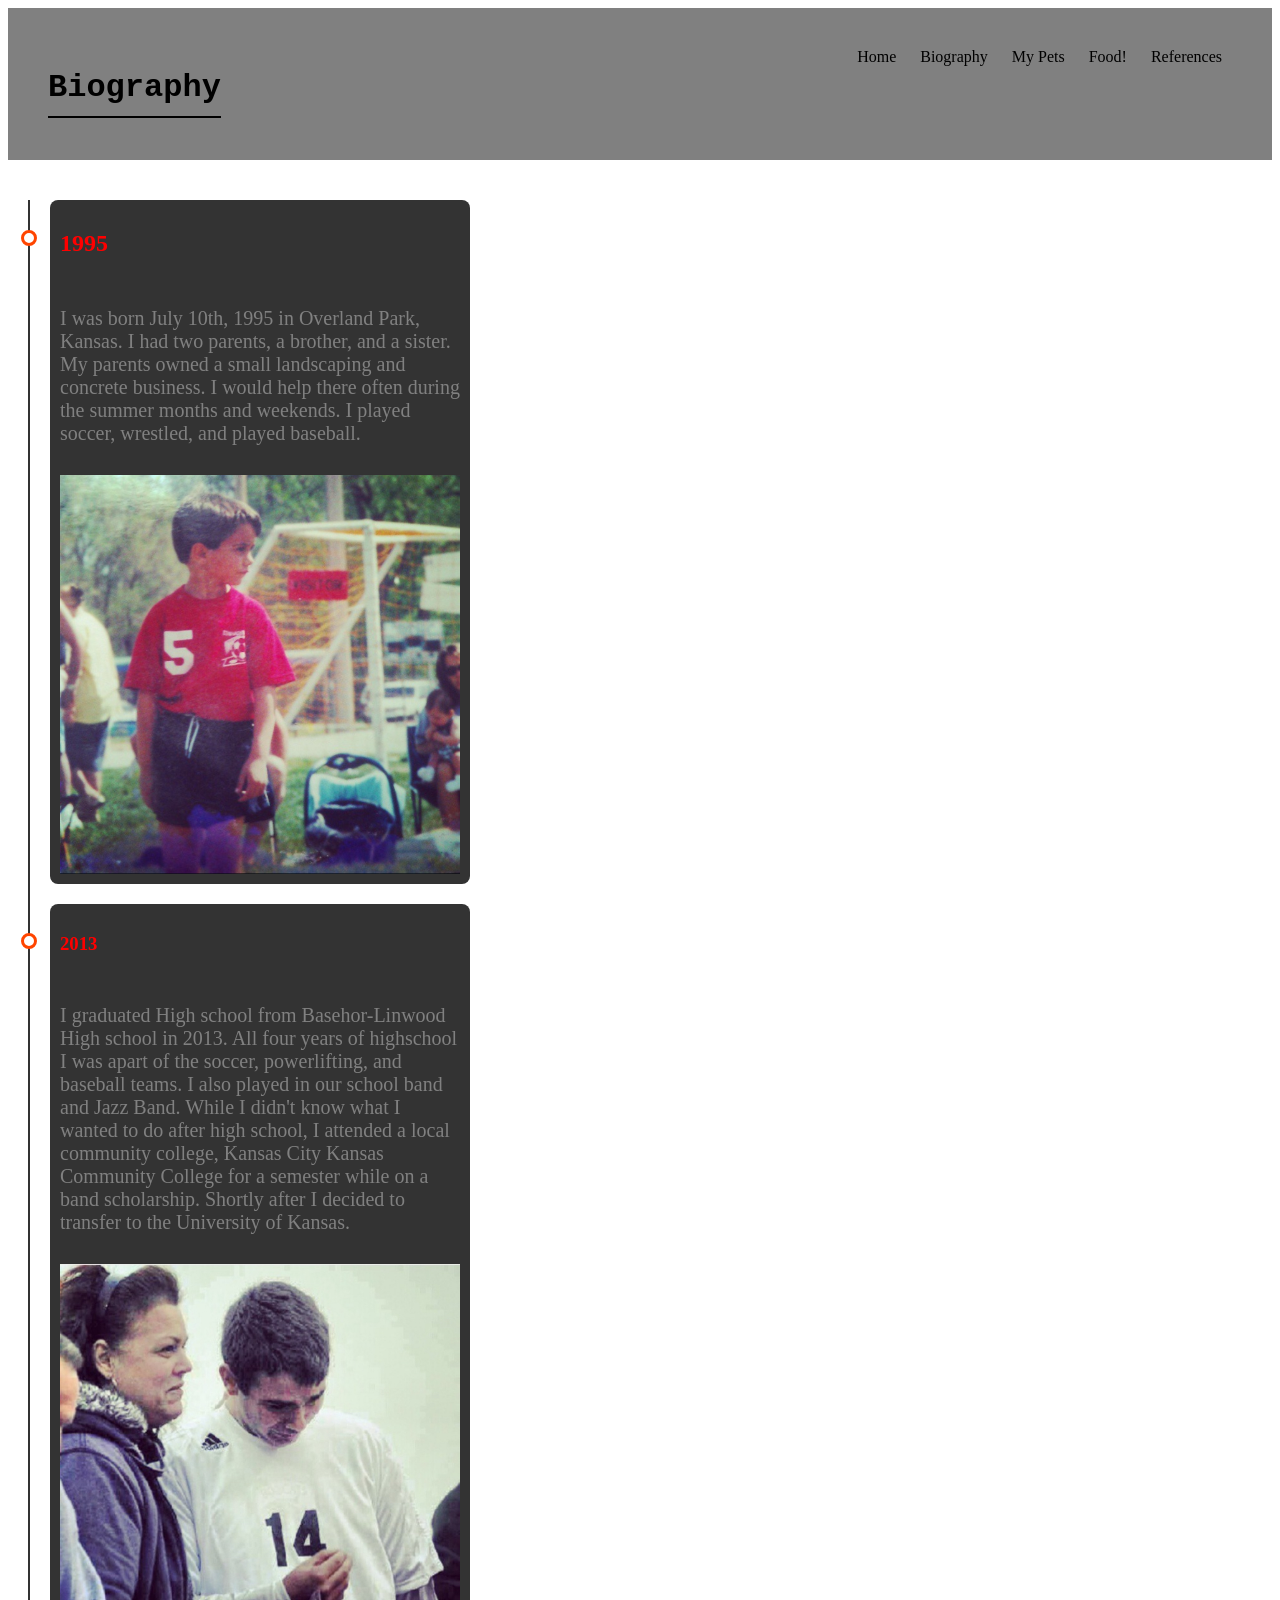
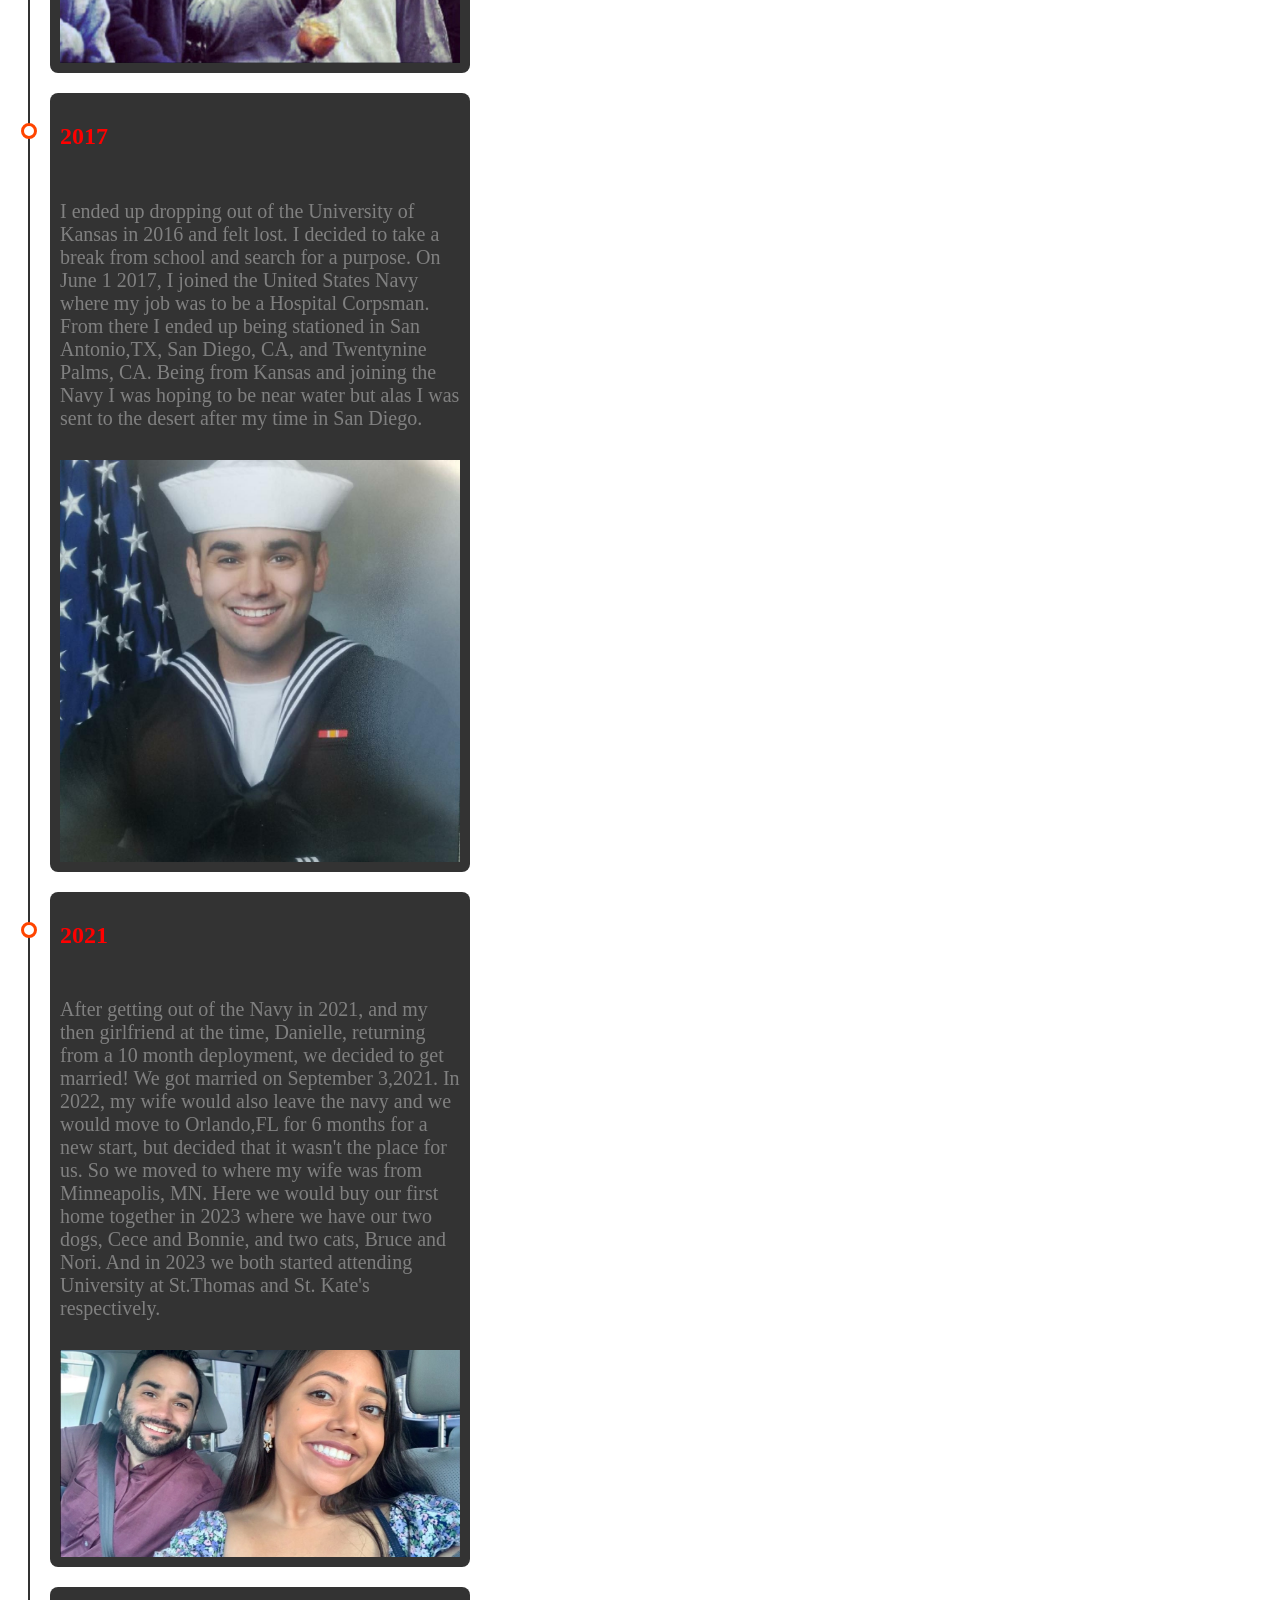
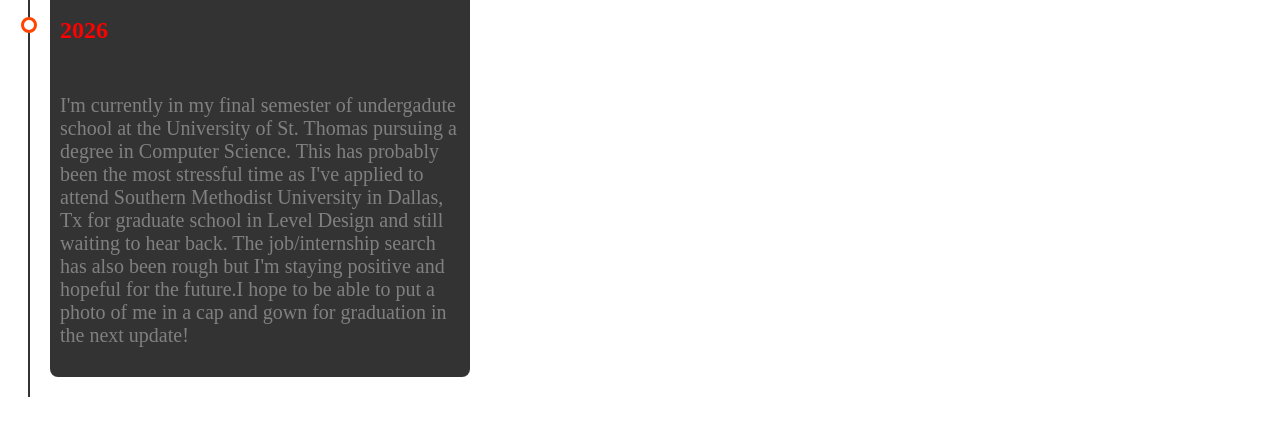
<file: biography.html>
<!DOCTYPE html>
<html lang="en">
<head>
    <meta charset="UTF-8">
    <meta name="viewport" content="width=device-width, initial-scale=1.0">
    <title>Biography</title>
    <link rel="stylesheet" href="biography.css">
</head>
<body>
<header class = "header">
     <h1>Biography</h1>
        <nav>   
            <a href="index.html">Home</a>
            <a href="biography.html">Biography</a>
            <a href="pets.html">My Pets</a>
            <a href="food.html">Food!</a>
            <a href="references.html">References</a>
        </nav>
</header>


<div class="timeline">
  <div class="outer"> 
    <div class="card">
      <div class="info">
        <h2 class="title">1995</h2>
        <p> I was born July 10th, 1995 in Overland Park, Kansas. I had two parents, a brother, and a sister. 
            My parents owned a small landscaping and concrete business. I would help there often during the summer months and weekends. I played soccer, wrestled, and played baseball.</p>
        <img src= "images/youth.png" alt="Youth Soccer Photo">
      </div>
    </div>
    <div class="card">
      <div class="info">
        <h3 class="title">2013</h3>
        <p>I graduated High school from Basehor-Linwood High school in 2013. All four years of highschool I was apart of the soccer, powerlifting, and baseball teams.
             I also played in our school band and Jazz Band. While I didn't know what I wanted to do after high school, I attended a local community college, Kansas City Kansas Community College for a semester while on a band scholarship.
            Shortly after I decided to transfer to the University of Kansas.</p>
        <img src="images/senior-soccer-photo.png" alt="High School Soccer Senior night Photo of Dakota">
        </div>
      </div>
    
    <div class="card">
      <div class="info">
        <h2 class="title">2017</h2>
        <p> I ended up dropping out of the University of Kansas in 2016 and felt lost. I decided to take a break from school and search for a purpose. On June 1 2017, I joined the United States Navy where my job was to be a Hospital Corpsman.
            From there I ended up being stationed in San Antonio,TX, San Diego, CA, and Twentynine Palms, CA. Being from Kansas and joining the Navy I was hoping to be near water but alas I was sent to the desert after my time in San Diego.
        </p>
      <img src = "images/About_me.jpg" alt="BootCamp Photo in Dress blues uniform">
    </div>
    </div>
    <div class="card">
      <div class="info">
        <h2 class="title">2021</h2>
        <p>After getting out of the Navy in 2021, and my then girlfriend at the time, Danielle, returning from a 10 month deployment, we decided to get married! We got married on September 3,2021. In 2022, my wife would also leave the navy and we would move to 
            Orlando,FL for 6 months for a new start, but decided that it wasn't the place for us. So we moved to where my wife was from Minneapolis, MN. Here we would buy our first home together in 2023 where we have our two dogs, Cece and Bonnie, and two cats, Bruce and Nori.
            And in 2023 we both started attending University at St.Thomas and St. Kate's respectively.
        </p>
        <img src="images/wedding-photo.png" alt="Wedding Photo with Wife">
    </div>
    </div>
    <div class="card">
      <div class="info">
        <h2 class="title">2026</h2>
        <p>I'm currently in my final semester of undergadute school at the University of St. Thomas pursuing a degree in Computer Science. This has probably been the most stressful time as I've applied to attend Southern Methodist University in Dallas, Tx
             for graduate school in Level Design and still waiting to hear back. The job/internship search has also been rough but I'm staying positive and hopeful for the future.I hope to be able to put a photo of me in a cap and gown 
             for graduation in the next update!
      </div>
    </div>
  </div>
  </div>


</body>
</html>
</file>
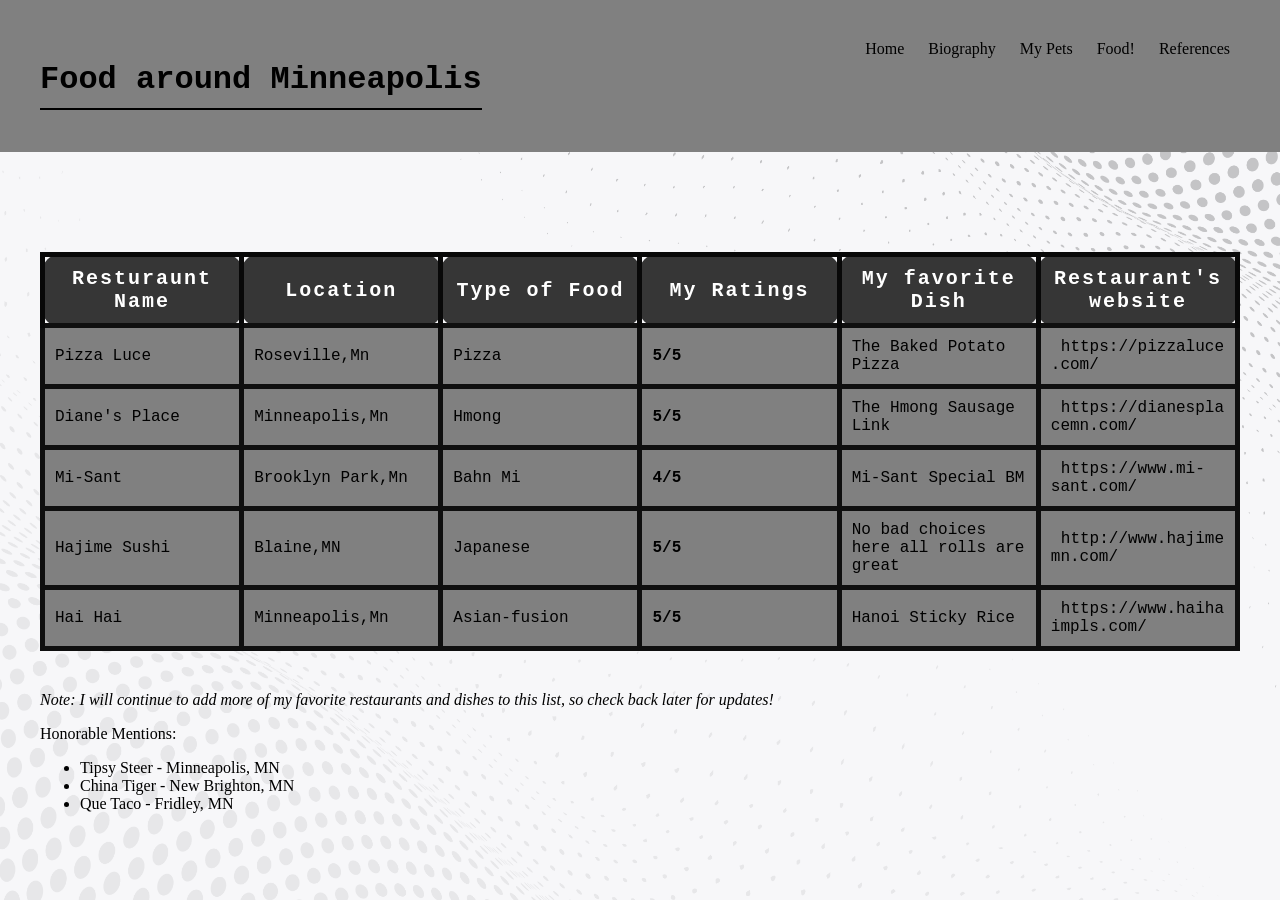
<file: food.html>
<!DOCTYPE html>
<html lang="en">
<head>
    <meta charset="UTF-8">
    <meta name="viewport" content="width=device-width, initial-scale=1.0">
    <title>Food!</title>
    <link rel="stylesheet" href="style.css">
</head>
<body>
     <header class="header">
            <h1>Food around Minneapolis</h1>
        <nav>   
            <a href="index.html">Home</a>
            <a href="biography.html">Biography</a>
            <a href="pets.html">My Pets</a>
            <a href="food.html">Food!</a>
            <a href="references.html">References</a>
        </nav>
        </header>
    <div class = "food-main-content">
    <table class="food-table">
        <tr class="table-top-row">
            <th>Resturaunt Name</th>
            <th>Location</th>
            <th>Type of Food</th>
            <th>My Ratings</th>
            <th>My favorite Dish</th>
            <th>Restaurant's website</th>
        </tr>
        <tr class="table-row">
            <td>Pizza Luce</td>
            <td>Roseville,Mn</td>
            <td>Pizza</td>
            <td><strong>5/5</strong></td>
            <td>The Baked Potato Pizza</td>
            <td><a href="https://pizzaluce.com/">https://pizzaluce.com/</a></td>
         </tr>
         <tr class="table-row">
            <td>Diane's Place</td>
            <td>Minneapolis,Mn</td>
            <td>Hmong</td>
            <td><strong>5/5</strong></td>
            <td>The Hmong Sausage Link</td>
            <td><a href="https://dianesplacemn.com/">https://dianesplacemn.com/</a></td>
            </tr>
             <tr class="table-row">
                <td>Mi-Sant</td>
                <td>Brooklyn Park,Mn</td>
                <td>Bahn Mi</td>
                <td><strong>4/5</strong></td>
                <td>Mi-Sant Special BM</td>
                <td><a href="https://www.mi-sant.com/">https://www.mi-sant.com/</a></td>
            </tr>
            <tr class="table-row">
                <td>Hajime Sushi</td>
                <td>Blaine,MN</td>
                <td>Japanese</td>
                <td><strong>5/5</strong></td>
                <td>No bad choices here all rolls are great</td>
                <td><a href="http://www.hajimemn.com/">http://www.hajimemn.com/</a></td>
            </tr>
            <tr class="table-row">
                <td>Hai Hai</td>
                <td>Minneapolis,Mn</td>
                <td>Asian-fusion</td>
                <td><strong>5/5</strong></td>
                <td>Hanoi Sticky Rice</td>
                <td><a href="https://www.haihaimpls.com/">https://www.haihaimpls.com/</a></td>
            </tr>
    </table>
    <p style = "font-style: italic;">Note: I will continue to add more of my favorite restaurants and dishes to this list, so check back later for updates!</p>
    <p class="Honorable-Mentions" >Honorable Mentions:</p>
        <ul>
            <li>Tipsy Steer - Minneapolis, MN </li>
            <li>China Tiger - New Brighton, MN </li>
            <li>Que Taco - Fridley, MN </li>
        </ul>
    
    </div>
   

</body>
</html>
</file>
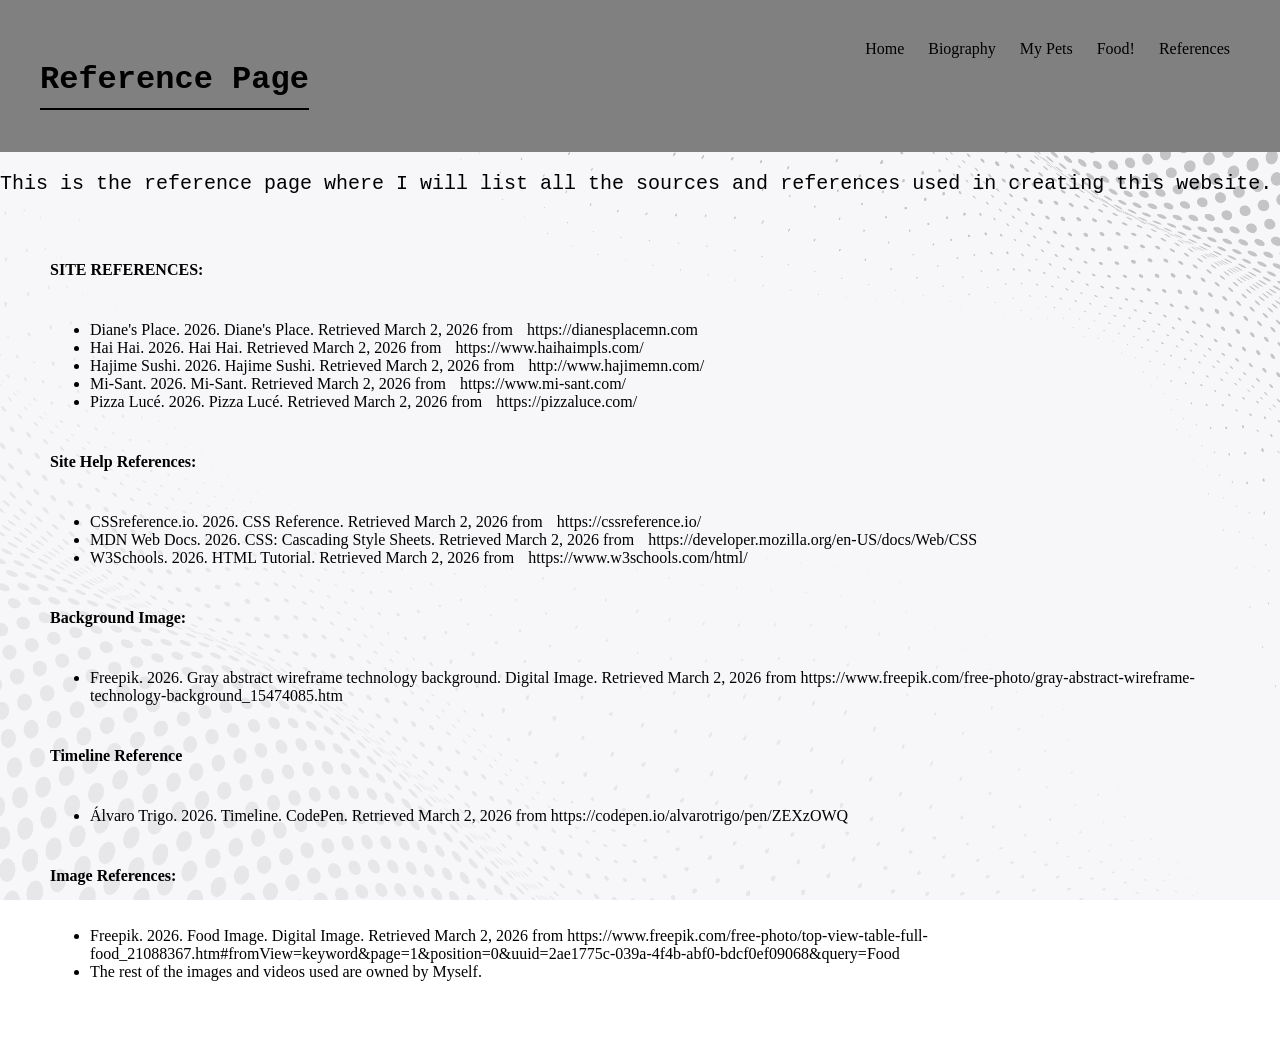
<file: references.html>
<!DOCTYPE html>
<html lang="en">
<head>
    <meta charset="UTF-8">
    <meta name="viewport" content="width=device-width, initial-scale=1.0">
    <title>Reference Page</title>
    <link rel="stylesheet" href="style.css">
</head>
<body>
 <header class="header">
            <h1><strong>Reference Page</strong></h1>
        <nav>   
            <a href="index.html">Home</a>
            <a href="biography.html">Biography</a>
            <a href="pets.html">My Pets</a>
            <a href="food.html">Food!</a>
            <a href="references.html">References</a>
        </nav>
        </header>
        <p class="reference-text">This is the reference page where I will list all the sources and references used in creating this website.</p>

    <div class = "main-content">
        <div class="references-container">
        <p> <strong>SITE REFERENCES:</strong></p>
        <ul class="reference-list">
            <li>Diane's Place. 2026. Diane's Place. Retrieved March 2, 2026 from <a href="https://dianesplacemn.com/">https://dianesplacemn.com</a></li>
            <li>Hai Hai. 2026. Hai Hai. Retrieved March 2, 2026 from <a href="https://www.haihaimpls.com/">https://www.haihaimpls.com/</a></li>
            <li>Hajime Sushi. 2026. Hajime Sushi. Retrieved March 2, 2026 from <a href="http://www.hajimemn.com/">http://www.hajimemn.com/</a></li>
            <li>Mi-Sant. 2026. Mi-Sant. Retrieved March 2, 2026 from <a href="https://www.mi-sant.com/">https://www.mi-sant.com/</a></li>
            <li>Pizza Lucé. 2026. Pizza Lucé. Retrieved March 2, 2026 from <a href="https://pizzaluce.com/">https://pizzaluce.com/</a></li>

        </ul>
        <p><strong>Site Help References:</strong></p>
        <ul class="reference-list">
            <li>CSSreference.io. 2026. CSS Reference. Retrieved March 2, 2026 from <a href="https://cssreference.io/">https://cssreference.io/</a></li>
            <li>MDN Web Docs. 2026. CSS: Cascading Style Sheets. Retrieved March 2, 2026 from <a href="https://developer.mozilla.org/en-US/docs/Web/CSS">https://developer.mozilla.org/en-US/docs/Web/CSS</a></li>
            <li>W3Schools. 2026. HTML Tutorial. Retrieved March 2, 2026 from <a href="https://www.w3schools.com/html/">https://www.w3schools.com/html/</a></li>
        </ul>
        <p><strong>Background Image:</strong></p>
        <ul class="reference-list">
            <li> Freepik. 2026. Gray abstract wireframe technology background. Digital Image. Retrieved March 2, 2026 from https://www.freepik.com/free-photo/gray-abstract-wireframe-technology-background_15474085.htm</li>
        </ul>
        <p><strong>Timeline Reference</strong></p>
        <ul class = reference-list>
            <li>Álvaro Trigo. 2026. Timeline. CodePen. Retrieved March 2, 2026 from https://codepen.io/alvarotrigo/pen/ZEXzOWQ</li>
        </ul>
        <p><strong>Image References:</strong></p>
        <ul class="reference-list">
            <li>Freepik. 2026. Food Image. Digital Image. Retrieved March 2, 2026 from https://www.freepik.com/free-photo/top-view-table-full-food_21088367.htm#fromView=keyword&page=1&position=0&uuid=2ae1775c-039a-4f4b-abf0-bdcf0ef09068&query=Food</li>
            <li>The rest of the images and videos used are owned by Myself.</li>
        </ul>
    </div>
    </div>
</file>
<file: biography.css>
.header {
  padding: 40px;
  background-color: grey;
  color: black;
  display: flex;
  justify-content: space-between;
}
h1 {
  font-size: 32px;
  font-weight: bold;
  margin-bottom: 10px;
  font-family: "consolas", monospace;
  border-bottom: 2px solid black;
  padding-bottom: 10px;
  margin-bottom: 2px;
}
a {
  text-decoration: none;
  color: black;
  padding: 10px;
}
a:hover {
  background-color: rgb(26, 211, 140);
}

/* Biography CSS */
/* Timeline Container */
.timeline {
  background: var(--primary-color);
  margin: 20px auto;
  padding: 20px;
  display: flex;
  flex-direction: column;
  gap: 20px;
}

/* Outer Layer with the timeline border */
.outer {
  border-left: 2px solid #333;
}

/* Card container */
.card {
  position: relative;
  margin: 0 0 20px 20px;
  padding: 10px;
  background: #333;
  color: gray;
  border-radius: 8px;
  max-width: 400px;
}

/* Information about the timeline */
.info {
  display: flex;
  flex-direction: column;
  gap: 10px;
}

/* Title of the card */
.title {
  color: red;
  position: relative;
}

/* Timeline dot  */
.title::before {
  content: "";
  position: absolute;
  width: 10px;
  height: 10px;
  background: white;
  border-radius: 999px;
  left: -39px;
  border: 3px solid orangered;
}

.biography-imgages {
  display: flex;
  justify-content: center;
  align-items: center;
  gap: 10px;
  width: 20%;
  height: 20%;
}

.timeline p {
    font-size: 20px;
    
}


@media(max-width:600px){
    .header{
        flex-direction: column;
        align-items: center;
    }
    .timeline{
        flex-direction: column;
        gap: 20px;
    }
}
</file>
<file: style.css>
/* General Styles for all pages */

body {
  margin: 0;
  background-image: url("images/background.jpg");
  background-size: cover;
  background-position: center;
  background-repeat: no-repeat;
  background-attachment: fixed;
}
.header {
  padding: 40px;
  background-color: grey;
  color: black;
  display: flex;
  justify-content: space-between;
}
h1 {
  font-size: 32px;
  font-weight: bold;
  margin-bottom: 10px;
  font-family: "consolas", monospace;
  border-bottom: 2px solid black;
  padding-bottom: 10px;
  margin-bottom: 2px;
}
a {
  text-decoration: none;
  color: black;
  padding: 10px;
}
a:hover {
  background-color: rgb(204, 0, 255);
}
figcaption {
  font-size: 12px;
  font-family: "consolas", monospace;
}
/* Home Page CSS */
.intro{
    text-align: center;
    font-size: 20px;
    font-family: "consolas", monospace;
}
.main-content{
    display: flex;
    align-items: center;
    justify-content: center;
    margin: 50px;
  
}
.images-wrapper {
  display: flex;
  gap: 60px;
  width: 100%;
}
.image-description {
  font-size: 16px;
  text-align: center;
  font-family: "consolas", monospace;
  margin-top: 10px;
  margin-bottom: 10px;
  padding: 10px;
  border: 2px solid black;
 
}

.My-pets:hover,
.food-blog:hover,
.biography:hover {
  background-color: rgb(17, 0, 255);
  color: orange;
}

.box-title {
  font-size: 24px;
  font-weight: bold;
  margin-bottom: 10px;
  display: flex;
  justify-content: center;
  text-decoration: none;
  font-family: "consolas", monospace;
  font-size: 24px;
  border-bottom: 2px solid black;
}

.food-blog,.My-pets,.biography {
    display:flex;
    flex-direction: column;
    align-items: center;
    border: 5px solid black;
    border-radius: 10px;
    background-color:grey;
    padding: 20px;  
    min-width: 280px;
    max-width:480px;
    flex:1;
    
}

.bio-image,
.my-pets-image,
.food-image {
  width:100%;
  aspect-ratio: 1/1;
  background-size: cover;
  background-position: center;
}
.bio-image {
  background-image: url("images/About_me.jpg");
}

.my-pets-image {
  background-image: url("images/cece.jpeg");
}
.food-image {
  background-image: url("images/food.jpg");
}

.h1 {
  font-size: 10px;
  font-family: "consolas", monospace;
}
/* My Pets Page CSS */
.pet-name {
  font-size: 40px;
  background-color: grey;
  text-align: center;
  font-weight: bold;
  font-family: "consolas", monospace;
}

.pet {
  display: flex;
  border-style: solid;
  flex-direction: row;
  justify-content: space-between;
  width: 90%;
  padding: 10px;
  border-width: 5px;
  border-color: rgb(0, 0, 0);
}
.pet-image {
  width: 300px;
  height: auto;
  aspect-ratio: 1/1;
}
.pet-text {
  font-size: 20px;
  text-align: center;
  font-family: "consolas", monospace;
  margin: 20px;
  text-align: justify;
  margin-top: 30px;
  max-width: 600px;

}
.pet-video {
  width: 20%;
  height: auto;
  border-style: solid;
  border-width: 5px;
  border-color: black;
  border-radius: 15px;
}

/* Food Blog Page CSS */

.food-main-content {
  padding: 20px;
  max-width: 1200px;
  margin: 40px auto;
}

table {
  border-collapse: collapse;
  width: 100%;
  table-layout: fixed;
  margin: 40px 0;
}

th {
  border-width: 5px;
  border-style: solid;
  border-color: rgb(8, 8, 8);
  border-radius: 15px;
  background-color: rgb(54, 54, 54);
  font-family: consolas, monospace;
  font-size: 20px;
  text-align: center;
  letter-spacing: 2px;
  border-bottom: 4px solid black;
  padding: 10px;
  
  color: white;
}

td {
  border-style: solid;
  border-width: 5px;
  border-color: rgb(15, 15, 15);
  border-radius: 5px;
  background-color: grey;
  padding: 10px;
  font-family: consolas, monospace;
  font-size: 16px;
  word-break: break-word; /*just in case text is too long*/
}

.honorable-mentions {
    font-size: 20px;
    font-family: "consolas", monospace;
    border-bottom: solid 2px black;
}

/* References Page CSS */
.references-container {
    display: flex;
    flex-direction: column;
    gap: 10px;
}
.reference-text {
    font-size: 20px;
    font-family: "consolas", monospace;
    
}
.reference-list {
    display:flex;
    flex-direction: column;
    word-spacing: normal;
}


/* Media Queries for tablets */
@media (max-width: 1000px) {
  .images-wrapper{
        flex-direction: column;
        gap: 20px;
    }
    .pet{
        flex-direction: column;
        align-items: center;
    }
    .header{
        flex-direction: column;
        align-items: center;
    }
      .references-container{
        flex-direction: column;
        gap: 10px;
        align-items: center;
    }
    .reference-list{
        flex-direction: column;
        gap: 10px;
        align-items: center;
    }
}

/* Media Queries for mobile */
@media (max-width: 600px) {
    .images-wrapper{
        flex-direction: column;
        gap: 20px;
    }
    .pet{
        flex-direction: column;
        align-items: center;
    }
    .references-container{
        flex-direction: column;
        gap: 10px;
        align-items: center;
    }
    .reference-list{
        flex-direction: column;
        gap: 10px;
        align-items: center;
    }

    .header{
        flex-direction: column;
        align-items: center;
    }
}
</file>
